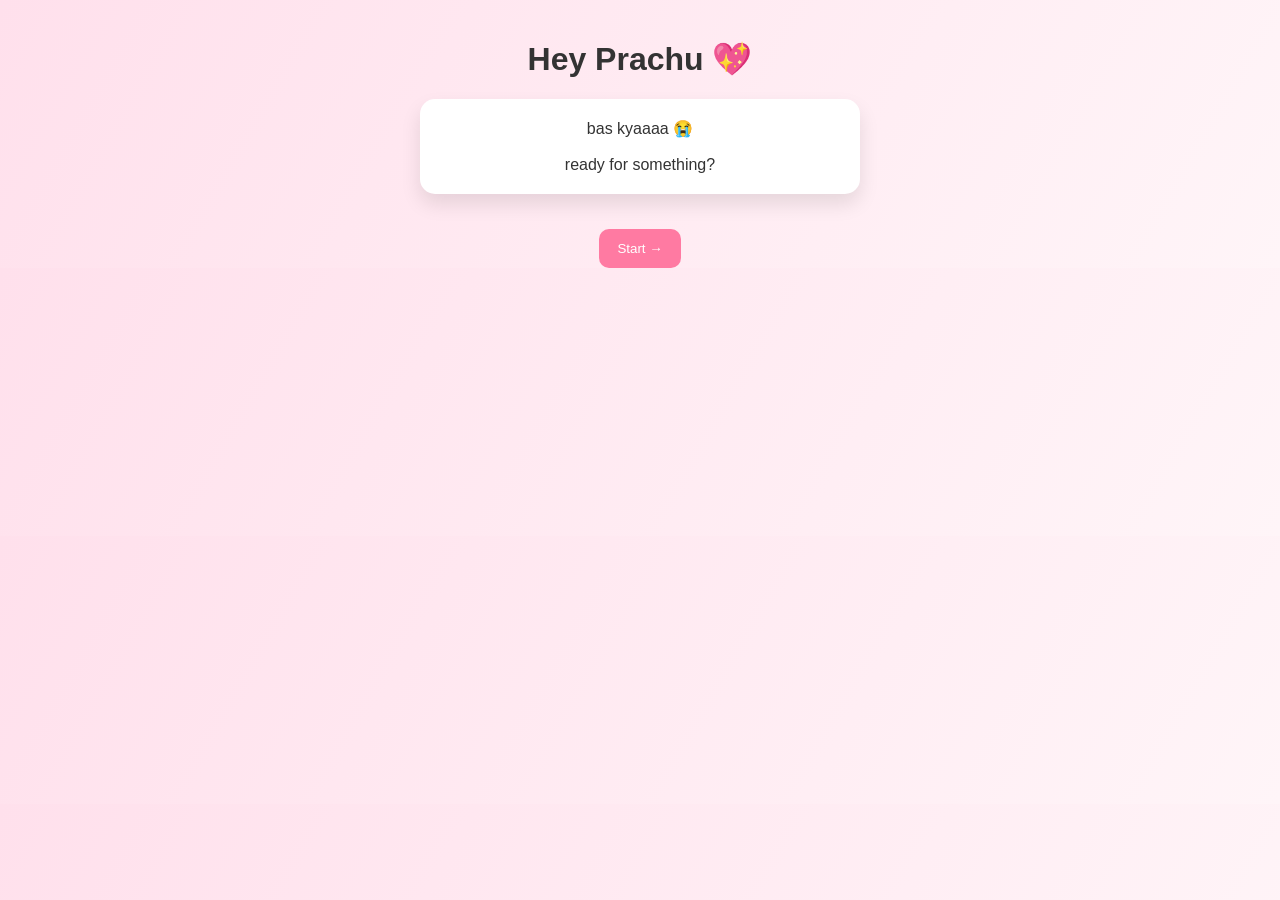
<file: index.html>
<!DOCTYPE html>
<html>
<head>
<meta charset="UTF-8">
<title>For Prachu 💖</title>
<link rel="stylesheet" href="style.css">
</head>

<body>

<h1>Hey Prachu 💖</h1>

<div class="card">
  bas kyaaaa 😭<br><br>
  ready for something?
</div>

<a href="memories.html"><button>Start →</button></a>

</body>
</html>
</file>
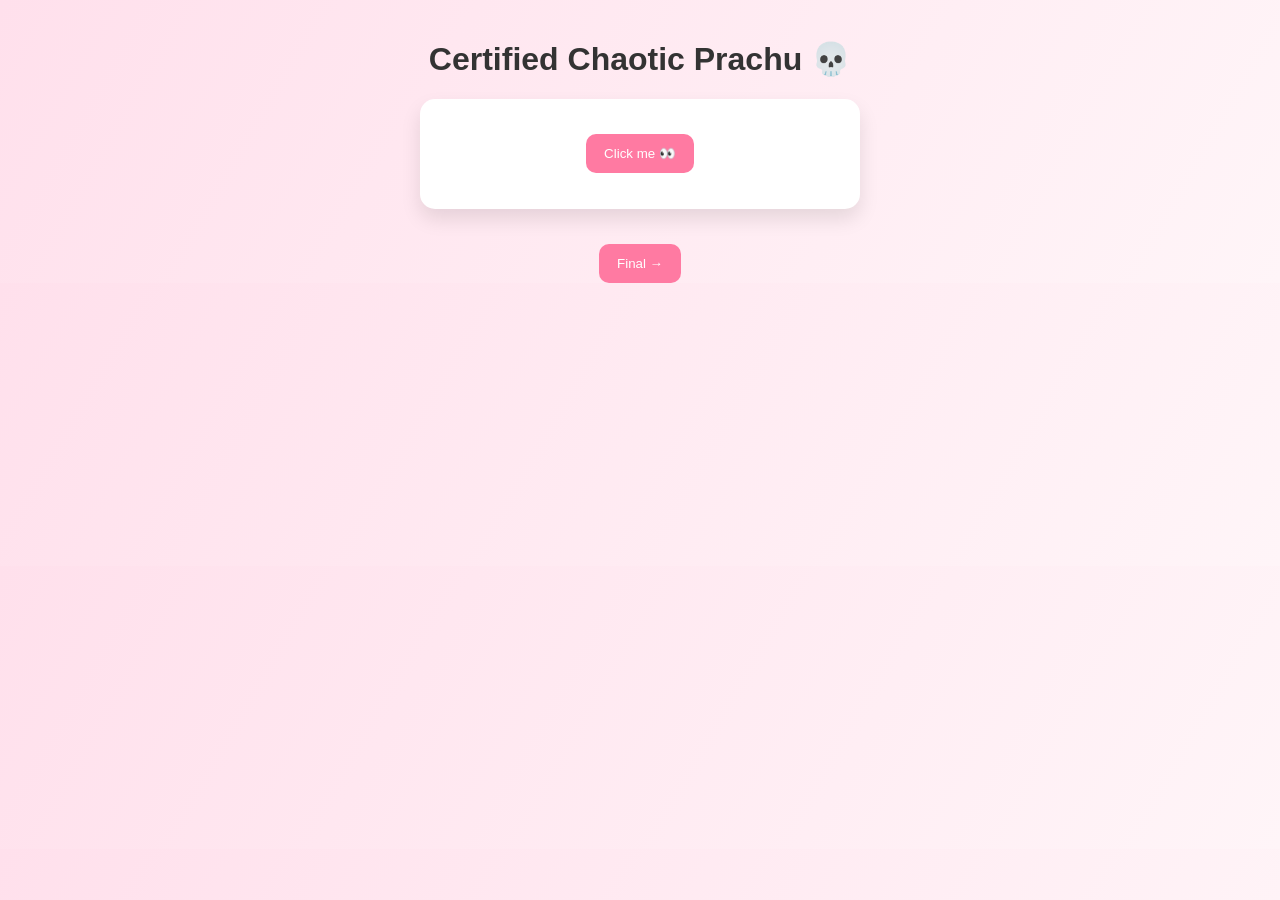
<file: chaos.html>
<!DOCTYPE html>
<html>
<head>
<meta charset="UTF-8">
<title>Chaos</title>
<link rel="stylesheet" href="style.css">
</head>

<body>

<h1>Certified Chaotic Prachu 💀</h1>

<div class="card">
  <button onclick="randomMessage()">Click me 👀</button>
  <p id="text"></p>
</div>

<a href="letter.html"><button>Final →</button></a>

<script>
function randomMessage(){
  const msgs = [
    "bas kyaaaa 😭",
    "why are you like this??",
    "stop being cute and annoying at same time",
    "you’re literally chaos in human form"
  ];
  document.getElementById("text").innerText =
    msgs[Math.floor(Math.random()*msgs.length)];
}
</script>

</body>
</html>
</file>
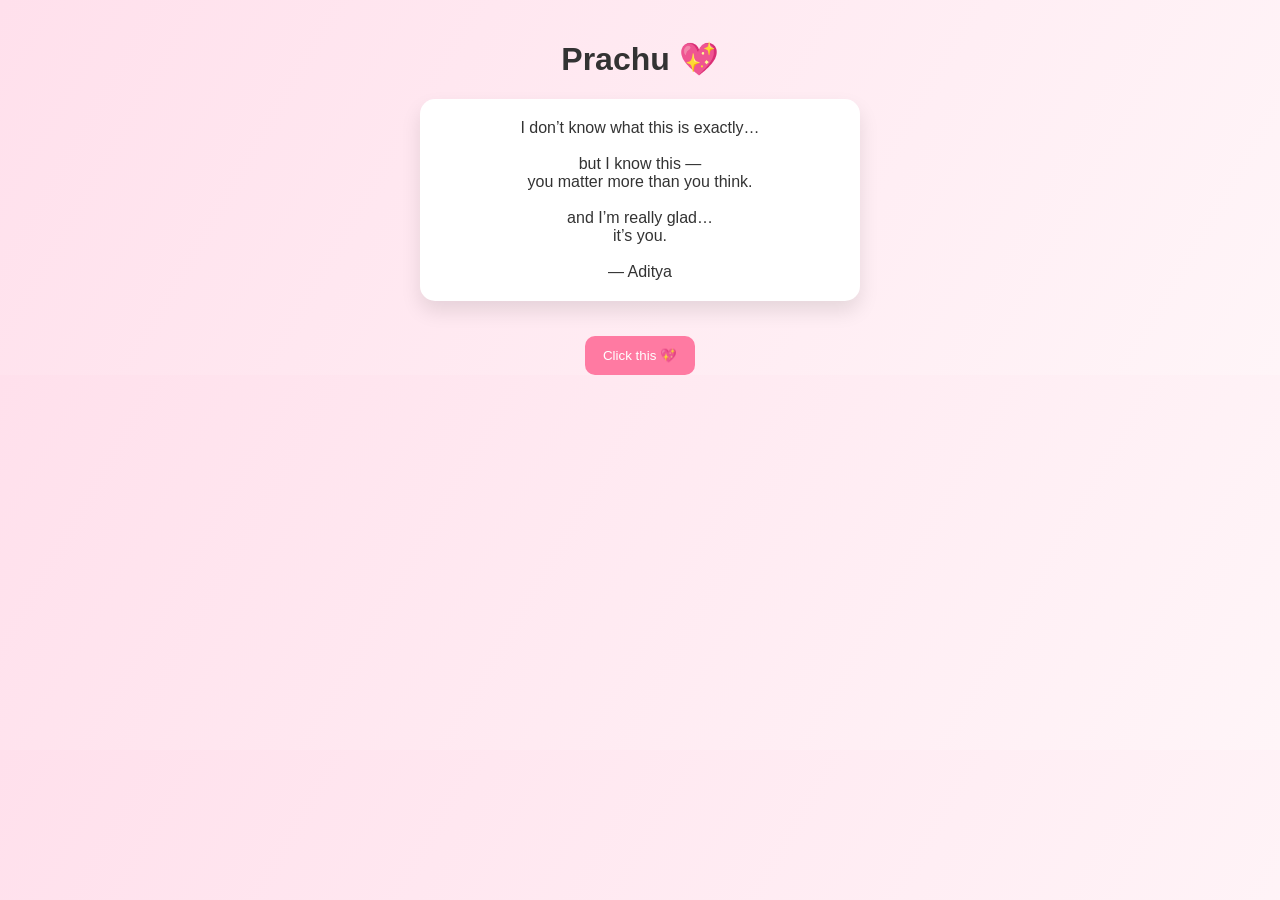
<file: letter.html>
<!DOCTYPE html>
<html>
<head>
<meta charset="UTF-8">
<title>For You</title>
<link rel="stylesheet" href="style.css">
</head>

<body>

<h1>Prachu 💖</h1>

<div class="card">
  I don’t know what this is exactly…<br><br>

  but I know this —<br>
  you matter more than you think.<br><br>

  and I’m really glad…<br>
  it’s you.
  <br><br>
  — Aditya
</div>

<button onclick="explode()">Click this 💖</button>

<script>
function explode(){
  for(let i=0;i<120;i++){
    let el=document.createElement("div");
    el.className="love";

    el.innerText = Math.random()>0.5 ? "I love you 💖" : "💋";

    el.style.left=Math.random()*100+"vw";
    el.style.top=Math.random()*100+"vh";

    document.body.appendChild(el);

    // stays for 15 sec
    setTimeout(()=>el.remove(),15000);
  }
}
</script>

</body>
</html>
</file>
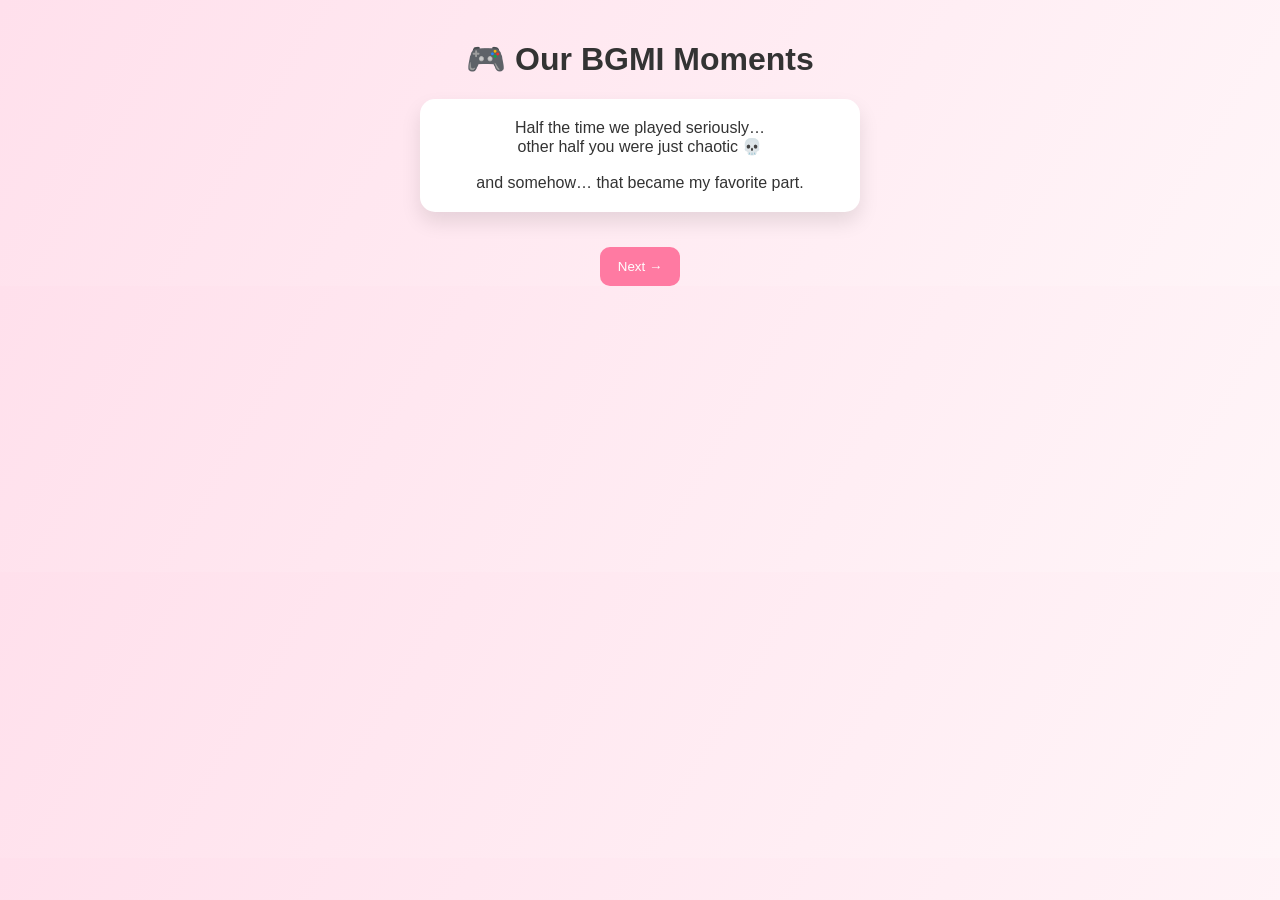
<file: memories.html>
<!DOCTYPE html>
<html>
<head>
<meta charset="UTF-8">
<title>Memories</title>
<link rel="stylesheet" href="style.css">
</head>

<body>

<h1>🎮 Our BGMI Moments</h1>

<div class="card">
  Half the time we played seriously…<br>
  other half you were just chaotic 💀<br><br>
  and somehow… that became my favorite part.
</div>

<a href="chaos.html"><button>Next →</button></a>

</body>
</html>
</file>
<file: style.css>
body{
  margin:0;
  font-family: 'Segoe UI', sans-serif;
  background: linear-gradient(120deg,#ffe0ec,#fff5f8);
  text-align:center;
  color:#333;
}

h1{
  margin-top:40px;
}

.card{
  background:white;
  margin:20px auto;
  padding:20px;
  border-radius:15px;
  max-width:400px;
  box-shadow:0 10px 20px rgba(0,0,0,0.1);
}

button{
  padding:12px 18px;
  border:none;
  border-radius:10px;
  background:#ff7aa2;
  color:white;
  cursor:pointer;
  margin-top:15px;
}

/* explosion */
.love{
  position:fixed;
  font-size:18px;
  animation:pop 1s ease forwards;
}

@keyframes pop{
  0%{ transform:scale(0.5); }
  100%{ transform:scale(1.5); }
}
</file>
